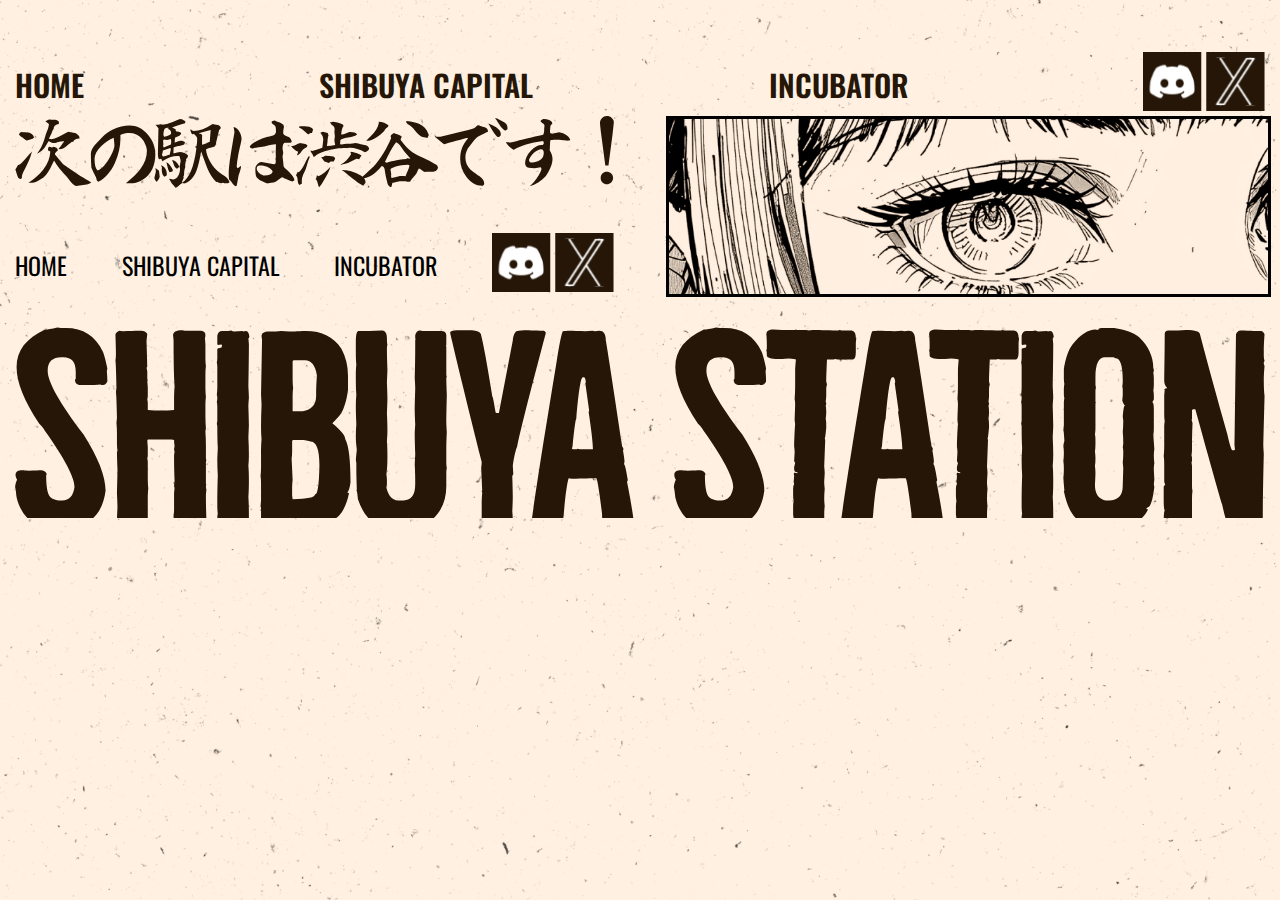
<file: capital.html>
<!DOCTYPE html>
<html lang="en">
  <head>
    <meta charset="UTF-8" />
    <meta name="viewport" content="width=device-width, initial-scale=1.0" />
    <title>INCUBATOR</title>
    <link
      rel="stylesheet"
      href="https://cdn.jsdelivr.net/npm/swiper@11/swiper-bundle.min.css"
    />

    <link rel="preconnect" href="https://fonts.googleapis.com" />
    <link rel="preconnect" href="https://fonts.gstatic.com" crossorigin />

    <link
      href="https://fonts.googleapis.com/css2?family=Oswald:wght@200..700&display=swap"
      rel="stylesheet"
    />
    <link rel="stylesheet" href="./style.css" />
    <link rel="shortcut icon" href="./img/logo.png" />
  </head>
  <body>

    <header class="header">
      <div class="container">
        <nav class="nav">
          <img src="./img/logo.png" alt="" class="logo" />

          <div class="menu">
            <a href="index.html">home</a>
            <a href="capital.html">shibuya capital</a>
            <a href="incubator.html">incubator</a>


            <div class="icons">
              <img src="./img/discord BLACK.svg" alt="" />
              <img src="./img/twitter BLACK.svg" alt="" />
            </div>
          </div>

          <img
            src="./img/iconamoon_menu-burger-horizontal-thin.svg"
            alt=""
            class="burger"
          />
        </nav>
      </div>
    </header>
<section class="capital">
  <div class="container">

  </div>
</section>

    <footer class="footer">
      <div class="container">
        <div class="footer__wrap">
          <div class="footer__box">
            <img src="./img/footer-title.svg" alt="" > 
            <div class="footer__menu">


              <a href="index.html">home</a>
              <a href="capital.html">shibuya capital</a>
              <a href="incubator.html">incubator</a>
  

            <div class="footer__icons">
              <img src="./img/discord BLACK.svg" alt="" />
              <img src="./img/twitter BLACK.svg" alt="" />
            </div>

          </div>

          
        </div>
        <img src="./img/footer-img-1.png" alt="" class="footer__eyes">

     
      </div>
      <img src="./img/footer-text.svg" alt="" class="footer__text">
    </div>

    </footer>

    <script src="https://cdn.jsdelivr.net/npm/swiper@11/swiper-bundle.min.js"></script>
    <script src="./script.js"></script>
  </body>
</html>
</file>
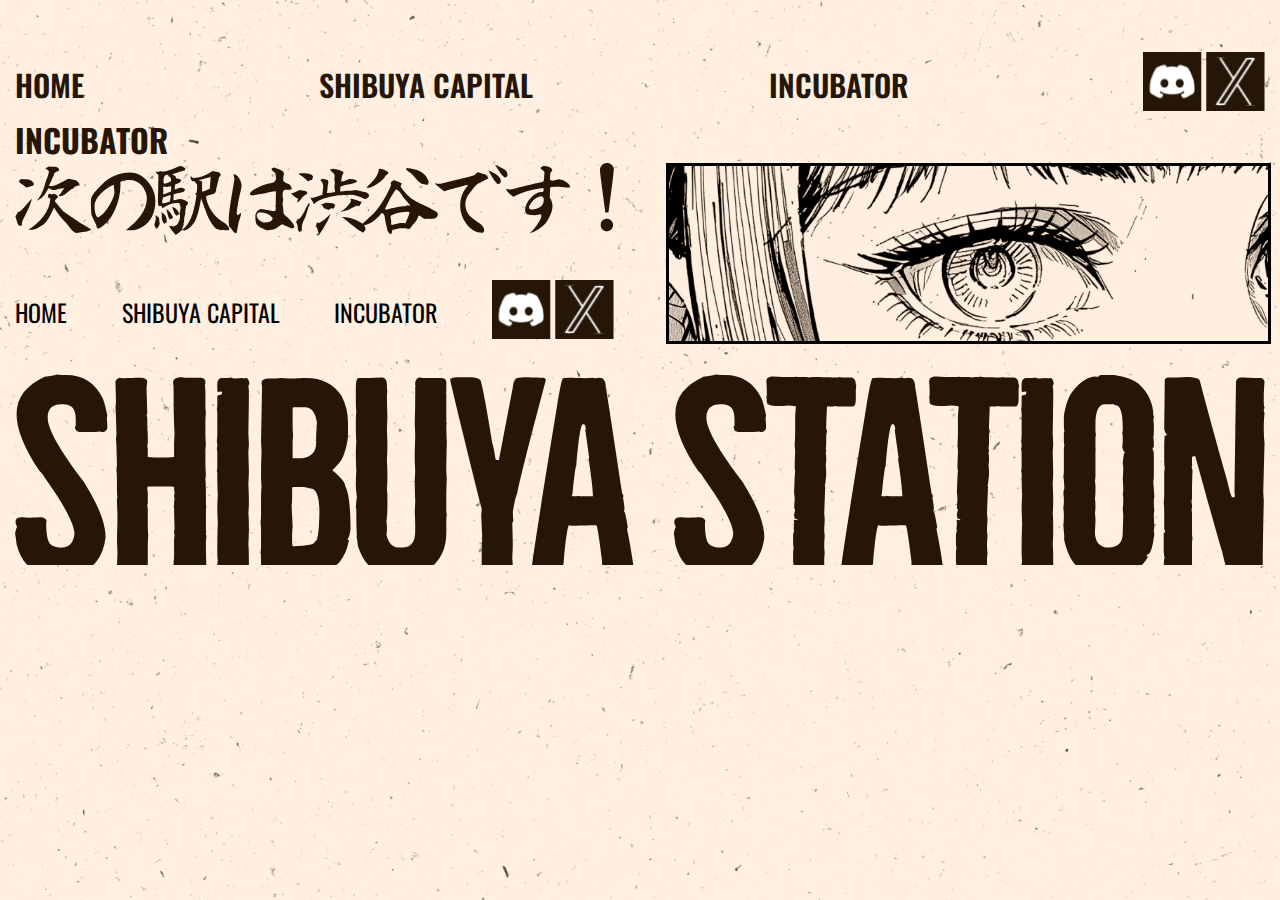
<file: incubator.html>
<!DOCTYPE html>
<html lang="en">
  <head>
    <meta charset="UTF-8" />
    <meta name="viewport" content="width=device-width, initial-scale=1.0" />
    <title>INCUBATOR</title>
    <link
      rel="stylesheet"
      href="https://cdn.jsdelivr.net/npm/swiper@11/swiper-bundle.min.css"
    />

    <link rel="preconnect" href="https://fonts.googleapis.com" />
    <link rel="preconnect" href="https://fonts.gstatic.com" crossorigin />

    <link
      href="https://fonts.googleapis.com/css2?family=Oswald:wght@200..700&display=swap"
      rel="stylesheet"
    />
    <link rel="stylesheet" href="./style.css" />
    <link rel="shortcut icon" href="./img/logo.png" />
  </head>
  <body>

    <header class="header">
      <div class="container">
        <nav class="nav">
          <img src="./img/logo.png" alt="" class="logo" />

          <div class="menu">
            <a href="index.html">home</a>
            <a href="capital.html">shibuya capital</a>
            <a href="incubator.html">incubator</a>


            <div class="nav__icons">
              <img src="./img/discord BLACK.svg" alt="" />
              <img src="./img/twitter BLACK.svg" alt="" />
            </div>
          </div>

          <img
            src="./img/iconamoon_menu-burger-horizontal-thin.svg"
            alt=""
            class="burger"
          />
        </nav>
      </div>
    </header>

    <section class="incubator">
      <div class="container">
        <h1>INCUBATOR</h1>
      </div>
    </section>

    <footer class="footer">
      <div class="container">
        <div class="footer__wrap">
          <div class="footer__box">
            <img src="./img/footer-title.svg" alt="" > 
            <div class="footer__menu">


              <a href="index.html">home</a>
              <a href="capital.html">shibuya capital</a>
              <a href="incubator.html">incubator</a>
  

            <div class="footer__icons">
              <img src="./img/discord BLACK.svg" alt="" />
              <img src="./img/twitter BLACK.svg" alt="" />
            </div>

          </div>

          
        </div>
        <img src="./img/footer-img-1.png" alt="" class="footer__eyes">

     
      </div>
      <img src="./img/footer-text.svg" alt="" class="footer__text">
    </div>

    </footer>

    <script src="https://cdn.jsdelivr.net/npm/swiper@11/swiper-bundle.min.js"></script>
    <script src="./script.js"></script>
  </body>
</html>
</file>
<file: style.css>
* {
  font-family: 'Oswald', system-ui;
  padding: 0;
  margin: 0;
}

.container {
  max-width: 1600px;
  margin: 0 auto;
  padding: 0 15px;
}

body {
  background-image: url(./img/bg-1.png);
  background-position: center;
  background-size: cover;

  color: #251607;
}

.header {
  padding: 52px 0 0;

  @media (max-width: 800px) {
    background-image: url(./img/bg-2.png);
    background-position: center;
    padding: 40px 0 0;
  }
}

.nav {
  display: flex;
  justify-content: space-between;
  align-items: center;
  gap: 20px;
}

.logo,
.burger {
  display: none;

  @media (max-width: 800px) {
    display: block;
    z-index: 11;
  }
}

.menu {
  display: flex;
  justify-content: space-between;
  align-items: center;
  gap: 20px;

  width: 100%;

  @media (max-width: 800px) {
    /* display: none; */

    position: fixed;
    top: 0;
    left: 0;
    width: 100%;
    height: 100dvh;
    background-color: #251607;

    display: flex;
    flex-direction: column;
    align-items: center;
    justify-content: center;
    gap: 20px;
    z-index: 10;

    opacity: 0;
    visibility: hidden;

    transition: 0.8s;

    &.active {
      opacity: 1;
      visibility: visible;
    }
  }

  a {
    font-size: 30px;
    font-weight: 600;
    text-transform: uppercase;
    text-decoration: none;
    color: #251607;
    cursor: pointer;

    @media (max-width: 800px) {
      color: white;
    }
  }
}

.hero__wrapper {
  justify-content: center;


  h1 {
    /* font-size: 440px; */
    line-height: 1;
    font-size: clamp(5.625rem, -1.023rem + 27.27vw, 26.25rem);
    z-index: -1;
    position: relative;


    @media (max-width: 480px) {
      padding: 20px 0 0;
    }
  }

  img {
    width: 100%;
  }

  p {
    /* font-size: 22px; */
    font-size: clamp(1.125rem, 1.044rem + 0.33vw, 1.375rem);
    text-transform: uppercase;
    font-weight: 600;
    margin-bottom: 20px;
    text-align: center;


    @media (max-width: 480px) {
      padding: 20px 0;
    }
  }

  div {
    display: flex;
    justify-content: space-between;
    align-items: center;
    gap: 20px;
    margin-top: 20px;

    @media (max-width: 480px) {
      justify-content: center;

      p:first-child {
        display: none;
      }
    }
  }
}



.swiper-slide {
  img {
    width: 100%;
  }
}


.album {
  .container {
    max-width: 1900px;

  }
}

.meet__wrapper {
  display: grid;
  grid-template-columns: 1fr 1.7fr;
  gap: 50px;

  text-transform: uppercase;

  @media (max-width:800px) {
    /* grid-template-columns: 1fr; */
    display: flex;
    flex-direction: column-reverse;

  }

  img {
    width: 100%;
  }


  p {
    /* font-size: 25px; */
    font-size: clamp(1.125rem, -1.044rem + 0.33vw, 1.375rem);
    font-weight: 600;


  }

  h2 {

    /* font-size: 180px; */
    font-size: clamp(2.5rem, -0.32rem + 11.57vw, 11.25rem);


  }

}


.meet__info {
  text-align: right;

  @media (max-width:800px) {
    text-align: center;

  }

  p {
    margin-bottom: 30px;

  }
}



.our {
  padding-top: 20px;
}

.our__title {
  text-align: center;
  text-transform: uppercase;

}

.our__wrapper {
  padding: 50px 0;

  display: grid;
  grid-auto-columns: 1fr;
  grid-template-columns: 1fr 1fr 1fr;
  grid-template-rows: 1fr 1fr;
  gap: 20px 20px;
  grid-template-areas:
    "card-1 card-2 card-4"
    "card-1 card-3 card-5";

  @media (max-width:1000px) {
    grid-template-columns: 1fr 1fr;
    grid-template-rows: 1fr 1fr 1fr;
    grid-template-areas:
      "card-1 card-1"
      "card-2 card-3"
      "card-4 card-5";
  }

  @media (max-width:700px) {
    grid-template-columns: 1fr;
    grid-template-rows: 1fr 1fr 1fr 1fr 1fr;
    grid-template-areas:
      "card-1"
      "card-2"
      "card-3"
      "card-4"
      "card-5";
  }

  .card-1 {
    grid-area: card-1;
  }

  .card-2 {
    grid-area: card-2;
  }

  .card-3 {
    grid-area: card-3;
  }

  .card-4 {
    grid-area: card-4;
  }

  .card-5 {
    grid-area: card-5;
  }


}

.our__card {
  min-height: 350px;
  border: 2px solid black;
  display: flex;
  flex-direction: column;
  justify-content: end;
  color: white;
  padding: 20px;




  background-repeat: no-repeat;
  background-size: cover;
  background-position: center;

  text-transform: uppercase;

  @media (max-width:700px) {
    min-height: 200px;
    text-align: center;
  }

  p {
    height: 0;
    overflow: hidden;
    transition: 0.5s;

    @media (max-width:700px) {
      height: auto;
    }

  }

  h3 {
    transition: 0.5s;

    @media (max-width:700px) {
      font-size: 30px;
    }
  }

  &:hover {
    p {
      height: 30px;

    }

    h3 {
      font-size: 40px;
    }
  }

}

.card-1 {
  grid-area: cad-1;
  background-image: url(./img/plans-1.png);
}

.card-2 {
  grid-area: card-2;
  background-image: url(./img/plans-2.png);
}

.card-3 {
  grid-area: card-3;
  background-image: url(./img/plans-3.png);
}

.card-4 {
  grid-area: card-4;
  background-image: url(./img/plans-4.png);
}

.card-5 {
  grid-area: card-5;
  background-image: url(./img/plans-5.png);
}

.our__box {
  display: flex;
  justify-content: space-between;
  align-items: center;
  gap: 20px;
  flex-wrap: wrap;


}



.team {
  padding: 100px 0;
}

.team__wrapper {
  display: grid;
  grid-template-columns: 10fr 1fr;
  gap: 60px;
}

.team__wrap {
  h2 {
    /* font-size: 180px; */
    font-size: clamp(4.375rem, 4.174rem + 0.83vw, 5rem);
    text-transform: uppercase;
  }
}

.team__grid {
  display: grid;
  grid-template-columns: 1fr 1fr;
  gap: 25px;

  @media (max-width:800px) {
    grid-template-columns: 1fr;
  }
}

.team__card {
  border: 3px solid black;
  /* min-height: 250px; */

  /* aspect: ratio 2px / 1px; */
  aspect-ratio: 2/1;
  
  background-repeat: no-repeat;
  background-position: center;
  background-size: cover;

  display: flex;
  align-items: end;
  padding: 25px;
  justify-content: center;
  text-align: center;
  text-transform: uppercase;
  font-size: 30px;
  color: rgb(241, 211, 131);
  font-weight: 600;
  background-size: 120%;
  transition: 0.6s;

  &:hover {
    background-size: 160%;
  }

  &:nth-child(1) {
    background-image: url(./img/team-1.png);
  }

  &:nth-child(2) {
    background-image: url(./img/team-2.png);
  }

  &:nth-child(3) {
    background-image: url(./img/plans-3.png);
  }

  &:nth-child(4) {
    background-image: url(./img/team-4.png);
  }


}

.team__img {
  width: 100%;

}



.footer {

}
.footer__wrap {
  display: grid;
  grid-template-columns: 1fr 1fr;
  gap: 52px;

  @media (max-width:1200px) {
    grid-template-columns: 1.5fr 1fr;
  }

 @media (max-width:1000px) {
  grid-template-columns: 1fr;
}

}
.footer__box {
  > img {
    width: 100%;
  }
}

.footer__menu {
  display: flex;
  justify-content: space-between;
  gap: 20px;
  align-items: center;
  margin-top: 40px;

  @media (max-width:500px) {
    flex-direction: column;
  }

  a{
    text-decoration: none;
    color: black;
    font-size: 24px;
    text-transform: uppercase;
  }
}
.footer__icons {

}
.footer__eyes {
  width: 100%;
  border: 3px solid black;


}
.footer__text {
width: 100%;
margin-top: 30px;
}
</file>
